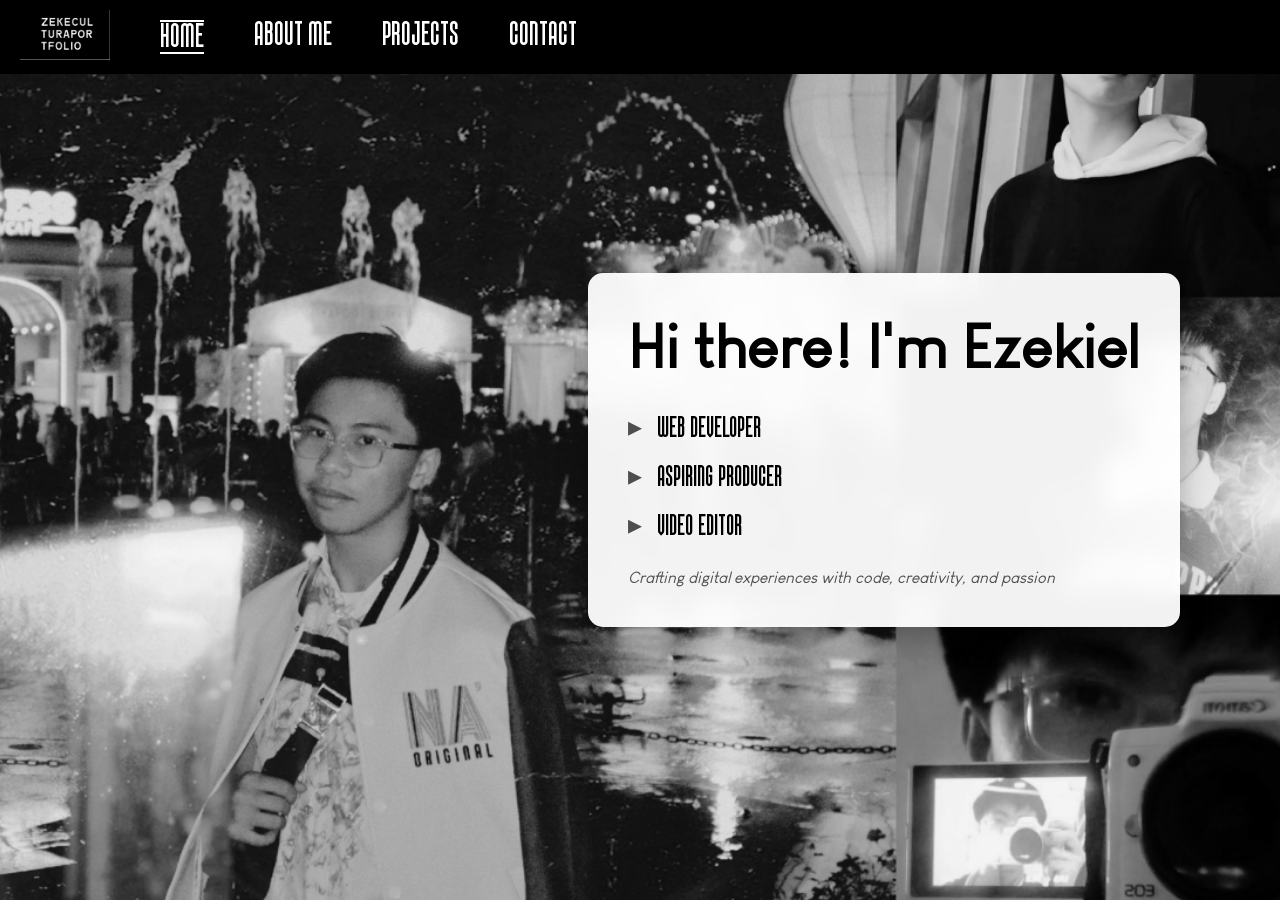
<file: index.html>
<!DOCTYPE html>
<html lang="en">
<head>
    <meta charset="UTF-8">
    <meta name="viewport" content="width=device-width, initial-scale=1.0">
    <title>Homepage</title>
    <link rel="stylesheet" href="stylesheets/homepage.css">
</head>
<body>
    <!-- Top Navigation Bar -->
    <header class="topbar">
        <div class="logo">
            <img src="assets/images/logo.png" alt="Logo">
        </div>
        <nav>
            <ul>
                <li><a href="index.html" class="active">Home</a></li>
                <li><a href="about.html">About Me</a></li>
                <li><a href="projects.html">Projects</a></li>
                <li><a href="contact.html">Contact</a></li>
            </ul>
        </nav>
    </header>

    <!-- Background Section -->
    <section class="hero">
        <div class="hero-content">
            <h1 class="title-fade">Hi there! I'm Ezekiel</h1>
            <ul class="roles">
                <li class="role-item">Web Developer</li>
                <li class="role-item">Aspiring Producer</li>
                <li class="role-item">Video Editor</li>
            </ul>
            <p class="subtitle-fade">Crafting digital experiences with code, creativity, and passion</p>
        </div>
    </section>
</body>
</html>
</file>
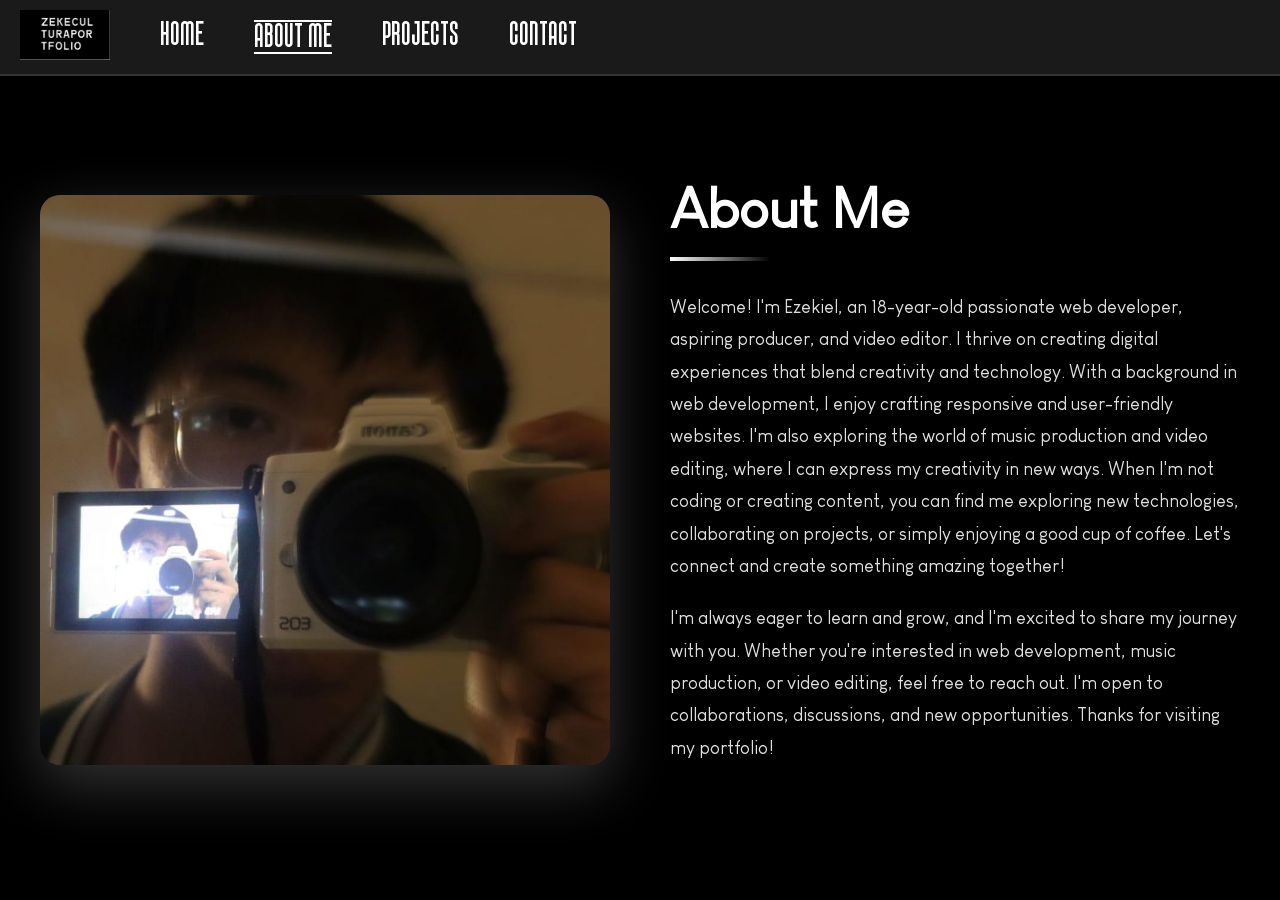
<file: about.html>
<!DOCTYPE html>
<html lang="en">
<head>
    <meta charset="UTF-8">
    <meta name="viewport" content="width=device-width, initial-scale=1.0">
    <title>About Me - Ezekiel</title>
    <link rel="stylesheet" href="stylesheets/homepage.css">
    <link rel="stylesheet" href="stylesheets/about.css">
</head>
<body class="about-body">
    <!-- Top Navigation Bar -->
    <header class="topbar about-topbar">
        <div class="logo">
            <img src="assets/images/logo.png" alt="Logo">
        </div>
        <nav>
            <ul>
                <li><a href="index.html">Home</a></li>
                <li><a href="about.html" class="active">About Me</a></li>
                <li><a href="projects.html">Projects</a></li>
                <li><a href="contact.html">Contact</a></li>
            </ul>
        </nav>
    </header>

    <!-- About Section -->
    <section class="about-section">
        <div class="about-container">
            <div class="about-image-wrapper">
                <div class="about-image">
                    <img src="assets/images/pfp.jpg" alt="Profile Picture">
                </div>
            </div>
            <div class="about-text-wrapper">
                <h1 class="about-title">About Me</h1>
                <p class="about-paragraph">
                    Welcome! I'm Ezekiel, an 18-year-old passionate web developer, aspiring producer, and video editor. 
                    I thrive on creating digital experiences that blend creativity and technology. With a background in web development, I enjoy crafting responsive and user-friendly websites. I'm also exploring the world of music production and video editing, where I can express my creativity in new ways. When I'm not coding or creating content, you can find me exploring new technologies, collaborating on projects, or simply enjoying a good cup of coffee. Let's connect and create something amazing together!
                </p>
                <p class="about-paragraph">
                    I'm always eager to learn and grow, and I'm excited to share my journey with you. Whether you're interested in web development, music production, or video editing, feel free to reach out. I'm open to collaborations, discussions, and new opportunities. Thanks for visiting my portfolio!
                </p>
            </div>
        </div>
    </section>

    <script src="js/about.js"></script>
</body>
</html>
</file>
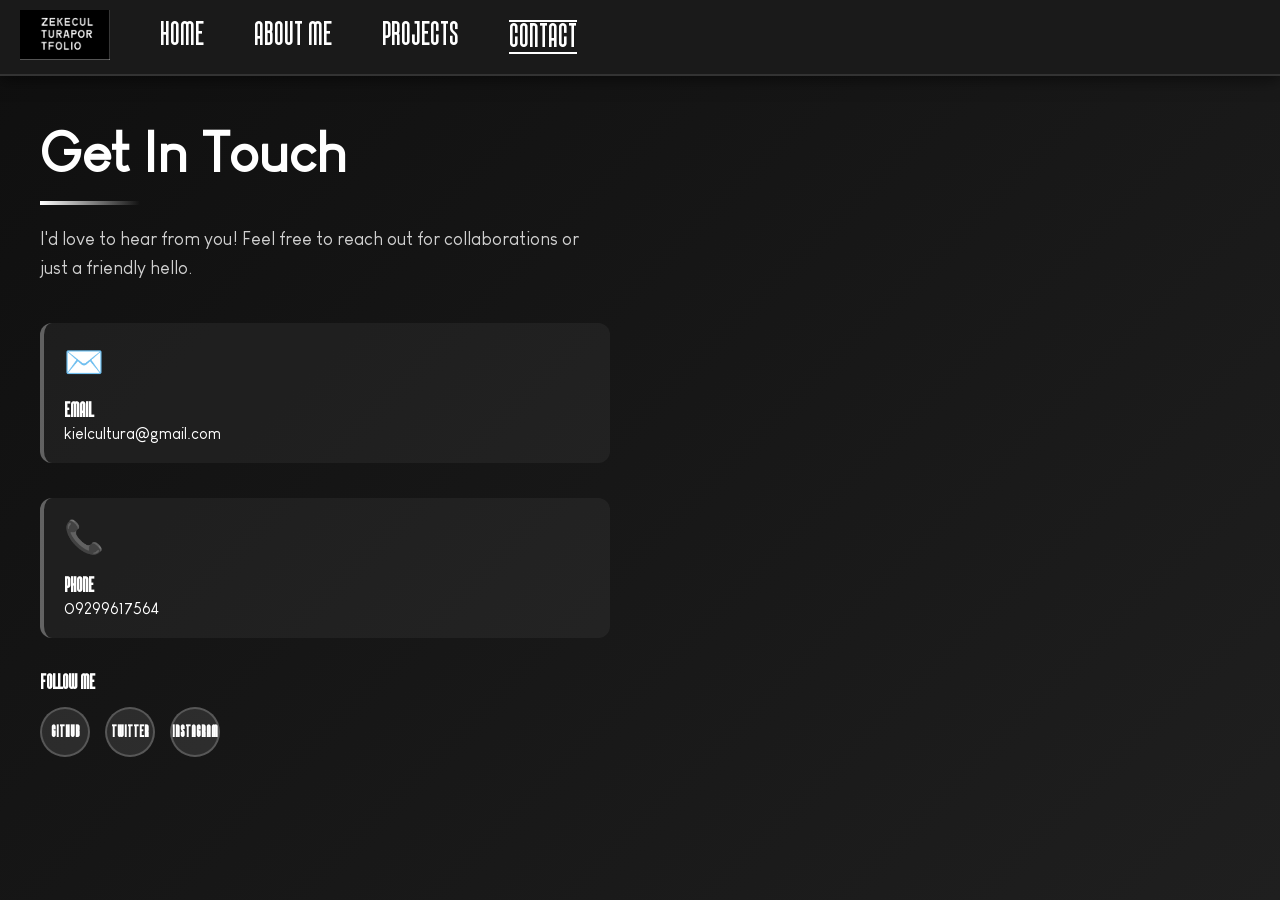
<file: contact.html>
<!DOCTYPE html>
<html lang="en">
<head>
    <meta charset="UTF-8">
    <meta name="viewport" content="width=device-width, initial-scale=1.0">
    <title>Contact - Ezekiel</title>
    <link rel="stylesheet" href="stylesheets/homepage.css">
    <link rel="stylesheet" href="stylesheets/contact.css">
</head>
<body class="contact-body">
    <!-- Top Navigation Bar -->
    <header class="topbar contact-topbar">
        <div class="logo">
            <img src="assets/images/logo.png" alt="Logo">
        </div>
        <nav>
            <ul>
                <li><a href="index.html">Home</a></li>
                <li><a href="about.html">About Me</a></li>
                <li><a href="projects.html">Projects</a></li>
                <li><a href="contact.html" class="active">Contact</a></li>
            </ul>
        </nav>
    </header>

    <!-- Contact Section -->
    <section class="contact-section">
        <div class="contact-container">
            <div class="contact-info">
                <h1 class="contact-title">Get In Touch</h1>
                <p class="contact-intro">I'd love to hear from you! Feel free to reach out for collaborations or just a friendly hello.</p>

                <div class="contact-items">
                    <div class="contact-item">
                        <div class="contact-icon">✉️</div>
                        <h3>Email</h3>
                        <p><a href="mailto:[kielcultura@gmail.com]">kielcultura@gmail.com</a></p>
                    </div>

                    <div class="contact-item">
                        <div class="contact-icon">📞</div>
                        <h3>Phone</h3>
                        <p><a href="tel:[your-phone]">09299617564</a></p>
                    </div>

                <div class="social-links">
                    <h3>Follow Me</h3>
                    <div class="social-icons">
                        <a href="https://github.com/KielCultura" class="social-icon" title="GitHub">GitHub</a>
                        <a href="https://x.com/CiriloCultura" class="social-icon" title="Twitter">Twitter</a>
                        <a href="https://www.instagram.com/zeke_culture08/" class="social-icon" title="Instagram">Instagram</a>
                    </div>
                </div>
            </div>


        </div>
    </section>

    <script src="js/contact.js"></script>
</body>
</html>
</file>
<file: stylesheets/homepage.css>
/* importing font*/
@font-face {
    font-family: "ThisAppeal";
    src: url("../assets/fonts/ThisAppeal-FreeDemo.ttf") format("truetype");   
    font-weight: normal;
    font-style: normal;
}

@font-face {
    font-family: "Louis George Cafe";
    src: url("../assets/fonts/Louis George Cafe.ttf") format("truetype");   
    font-weight: normal;
    font-style: normal;
}


/* Reset some default styles */
* {
    margin: 0;
    padding: 0;
    box-sizing: border-box;
}

/* Body with background image */
body {
    background: url("../assets/images/mainbg.png") no-repeat center center fixed;
    background-size: cover;
    color: white;
    height: 100vh;
    animation: pageLoad 0.6s ease-out;
}

/* Top navigation bar */
.topbar {
    display: flex;
    justify-content: flex-start;
    align-items: center;
    background: #000000;
    padding: 10px 20px;
    position: fixed;
    width: 100%;
    top: 0;
    z-index: 1000;
}

/* Logo styling */
.logo img {
    height: 50px;
}

.logo {
    margin-right: 50px;
}

/* Navigation menu */
nav ul {
    list-style: none;
    display: flex;
    gap: 50px;
}

nav ul li a {
    font-family: "ThisAppeal", sans-serif;
    text-decoration: none;
    color: white;
    font-size: 32px;
    position: relative;
    transition: color 0.3s ease;
    display: inline-block;
}

nav ul li a::after {
    content: '';
    position: absolute;
    width: 0;
    height: 2px;
    bottom: -5px;
    left: 0;
    background-color: #ffffff;
    transition: width 0.3s ease;
}

nav ul li a:hover {
    color: #4e4e4e;
}

nav ul li a:hover::after {
    width: 100%;
}

nav ul li a.active {
    border-bottom: 2px solid #ffffff;
    border-top: 2px solid #ffffff;
    animation: pulse 2s infinite;
}

/* Hero section */
.hero {
    display: flex;
    flex-direction: column;
    justify-content: center;
    align-items: flex-start;
    text-align: left;
    position: absolute;
    top: 50%;
    right: 100px;
    transform: translateY(-50%);
    z-index: 10;
}

.hero-content {
    background: rgba(255, 255, 255, 0.95);
    backdrop-filter: blur(10px);
    border-radius: 15px;
    padding: 40px;
    box-shadow: 0 8px 32px rgba(0, 0, 0, 0.3);
    animation: slideInRight 1s ease-out;
}

.title-fade {
    color: black;
    font-size: 60px;
    font-weight: bold;
    font-family: "Louis George Cafe", serif;
    margin-bottom: 20px;
    animation: fadeInDown 0.8s ease-out;
}

.roles {
    list-style: none;
    color: black;
    font-size: 28px;
    font-family: "ThisAppeal", sans-serif;
    margin-bottom: 20px;
}

.role-item {
    padding: 8px 0;
    animation: fadeInLeft 1s ease-out backwards;
}

.role-item:nth-child(1) { animation-delay: 0.3s; }
.role-item:nth-child(2) { animation-delay: 0.6s; }
.role-item:nth-child(3) { animation-delay: 0.9s; }

.role-item::before {
    content: "▸ ";
    color: #4e4e4e;
    margin-right: 10px;
    animation: pulse 2s infinite;
}

.subtitle-fade {
    color: #4e4e4e;
    font-size: 16px;
    font-family: "Louis George Cafe", serif;
    font-style: italic;
    animation: fadeIn 1s ease-out 1.2s forwards;
    opacity: 0;
}

/* Animations */
@keyframes slideInRight {
    from {
        opacity: 0;
        transform: translateX(100px);
    }
    to {
        opacity: 1;
        transform: translateX(0);
    }
}

@keyframes fadeInDown {
    from {
        opacity: 0;
        transform: translateY(-30px);
    }
    to {
        opacity: 1;
        transform: translateY(0);
    }
}

@keyframes fadeInLeft {
    from {
        opacity: 0;
        transform: translateX(-30px);
    }
    to {
        opacity: 1;
        transform: translateX(0);
    }
}

@keyframes fadeIn {
    from {
        opacity: 0;
    }
    to {
        opacity: 1;
    }
}

@keyframes pulse {
    0%, 100% { opacity: 0.6; }
    50% { opacity: 1; }
}

@keyframes pageLoad {
    from {
        opacity: 0;
    }
    to {
        opacity: 1;
    }
}
</file>
<file: stylesheets/about.css>
/* About page specific body styling */
.about-body {
    background: black;
    background-image: none;
    color: white;
    min-height: 100vh;
    animation: pageLoad 0.6s ease-out;
}

/* Topbar styling for about page */
.about-topbar {
    background: #1a1a1a;
    border-bottom: 2px solid #333333;
    box-shadow: 0 4px 15px rgba(0, 0, 0, 0.5);
    z-index: 1000;
}

.about-topbar .logo img {
    filter: brightness(1);
}

.about-topbar nav ul li a {
    color: white;
    font-size: 32px;
}

.about-topbar nav ul li a:hover {
    color: #bbbbbb;
}

.about-topbar nav ul li a.active {
    border-bottom: 2px solid #ffffff;
    border-top: 2px solid #ffffff;
}

/* About Section */
.about-section {
    display: flex;
    justify-content: center;
    align-items: center;
    min-height: 100vh;
    padding: 100px 40px 40px;
}

.about-container {
    display: grid;
    grid-template-columns: 1fr 1fr;
    gap: 60px;
    max-width: 1200px;
    align-items: center;
}

/* Image wrapper with animations */
.about-image-wrapper {
    perspective: 1000px;
}

.about-image {
    position: relative;
    width: 100%;
    aspect-ratio: 1;
    border-radius: 20px;
    overflow: hidden;
    background: linear-gradient(135deg, #1e1e1e 0%, #333333 100%);
    box-shadow: 0 20px 60px rgba(255, 255, 255, 0.2);
    animation: fadeInImage 1s ease-out;
    transition: transform 0.3s ease, box-shadow 0.3s ease;
}

.about-image img {
    width: 100%;
    height: 100%;
    object-fit: cover;
    display: block;
    transition: transform 0.4s ease, filter 0.4s ease;
}

.about-image:hover {
    transform: translateY(-10px) rotateX(5deg);
    box-shadow: 0 30px 80px rgba(255, 255, 255, 0.4);
}

.about-image:hover img {
    transform: scale(1.05);
    filter: brightness(1.1);
}

/* Text wrapper with animations */
.about-text-wrapper {
    animation: fadeInText 1s ease-out 0.3s forwards;
    opacity: 0;
}

.about-title {
    font-family: "Louis George Cafe", serif;
    font-size: 56px;
    font-weight: bold;
    margin-bottom: 30px;
    position: relative;
    padding-bottom: 20px;
}

.about-title::after {
    content: '';
    position: absolute;
    bottom: 0;
    left: 0;
    width: 100px;
    height: 4px;
    background: linear-gradient(90deg, #ffffff 0%, transparent 100%);
    animation: expandWidth 0.8s ease-out 0.8s forwards;
    transform-origin: left;
    transform: scaleX(0);
}

.about-paragraph {
    font-family: "Louis George Cafe", serif;
    font-size: 18px;
    line-height: 1.8;
    margin-bottom: 20px;
    color: #e0e0e0;
    transition: color 0.3s ease, transform 0.3s ease;
}

.about-paragraph:hover {
    color: #ffffff;
    transform: translateX(10px);
}

/* Animations */
@keyframes slideDownTopbar {
    from {
        opacity: 0;
        transform: translateY(-40px);
    }
    to {
        opacity: 1;
        transform: translateY(0);
    }
}

@keyframes fadeInImage {
    from {
        opacity: 0;
        transform: scale(0.9) rotateY(-10deg);
    }
    to {
        opacity: 1;
        transform: scale(1) rotateY(0deg);
    }
}

@keyframes fadeInText {
    from {
        opacity: 0;
        transform: translateX(30px);
    }
    to {
        opacity: 1;
        transform: translateX(0);
    }
}

@keyframes expandWidth {
    from {
        width: 0;
        transform: scaleX(0);
    }
    to {
        width: 100px;
        transform: scaleX(1);
    }
}

@keyframes pulse {
    0%, 100% { opacity: 0.6; }
    50% { opacity: 1; }
}

@keyframes pageLoad {
    from {
        opacity: 0;
    }
    to {
        opacity: 1;
    }
}

/* Responsive Design */
@media (max-width: 768px) {
    .about-container {
        grid-template-columns: 1fr;
        gap: 40px;
    }

    .about-section {
        padding: 100px 20px 40px;
    }

    .about-title {
        font-size: 40px;
    }

    .about-paragraph {
        font-size: 16px;
    }

    .about-topbar nav ul {
        gap: 30px;
    }

    .about-topbar nav ul li a {
        font-size: 18px;
    }
}
</file>
<file: stylesheets/contact.css>
/* Contact page specific body styling */
.contact-body {
    background: linear-gradient(135deg, #0f0f0f 0%, #1f1f1f 100%);
    color: white;
    min-height: 100vh;
    animation: pageLoad 0.6s ease-out;
}

/* Topbar styling for contact page */
.contact-topbar {
    background: #1a1a1a;
    border-bottom: 2px solid #333333;
    box-shadow: 0 4px 15px rgba(0, 0, 0, 0.5);
    z-index: 1000;
}

.contact-topbar nav ul li a {
    color: white;
    font-size: 32px;
}

.contact-topbar nav ul li a:hover {
    color: #bbbbbb;
}

/* Contact Section */
.contact-section {
    min-height: 100vh;
    padding: 120px 40px 60px;
}

.contact-container {
    max-width: 1200px;
    margin: 0 auto;
    display: grid;
    grid-template-columns: 1fr 1fr;
    gap: 60px;
    align-items: start;
}

/* Contact Info */
.contact-info {
    animation: slideInLeft 0.8s ease-out;
}

.contact-title {
    font-family: "Louis George Cafe", serif;
    font-size: 56px;
    margin-bottom: 20px;
    position: relative;
    padding-bottom: 20px;
}

.contact-title::after {
    content: '';
    position: absolute;
    bottom: 0;
    left: 0;
    width: 100px;
    height: 4px;
    background: linear-gradient(90deg, #ffffff 0%, transparent 100%);
    animation: expandWidth 0.8s ease-out 0.3s forwards;
    transform-origin: left;
    transform: scaleX(0);
}

.contact-intro {
    font-family: "Louis George Cafe", serif;
    font-size: 18px;
    color: #d0d0d0;
    margin-bottom: 40px;
    line-height: 1.6;
    animation: fadeIn 1s ease-out 0.5s forwards;
    opacity: 0;
}

/* Contact Items */
.contact-items {
    margin-bottom: 50px;
}

.contact-item {
    margin-bottom: 35px;
    padding: 20px;
    background: rgba(255, 255, 255, 0.05);
    border-radius: 12px;
    border-left: 4px solid rgba(255, 255, 255, 0.3);
    transition: all 0.3s ease;
    animation: slideInUp 0.8s ease-out backwards;
}

.contact-item:nth-child(1) { animation-delay: 0.6s; }
.contact-item:nth-child(2) { animation-delay: 0.7s; }
.contact-item:nth-child(3) { animation-delay: 0.8s; }

.contact-item:hover {
    background: rgba(255, 255, 255, 0.1);
    border-left-color: #ffffff;
    transform: translateX(10px);
}

.contact-icon {
    font-size: 32px;
    margin-bottom: 10px;
    display: inline-block;
    animation: iconBounce 0.6s ease-out backwards;
}

.contact-item:nth-child(1) .contact-icon { animation-delay: 0.6s; }
.contact-item:nth-child(2) .contact-icon { animation-delay: 0.7s; }
.contact-item:nth-child(3) .contact-icon { animation-delay: 0.8s; }

.contact-item h3 {
    font-family: "ThisAppeal", sans-serif;
    font-size: 20px;
    margin: 10px 0 5px;
}

.contact-item p {
    font-family: "Louis George Cafe", serif;
    font-size: 16px;
    color: #d0d0d0;
}

.contact-item a {
    color: #ffffff;
    text-decoration: none;
    transition: color 0.3s ease;
}

.contact-item a:hover {
    color: #bbbbbb;
    text-decoration: underline;
}

/* Social Links */
.social-links {
    animation: slideInUp 0.8s ease-out 0.9s backwards;
}

.social-links h3 {
    font-family: "ThisAppeal", sans-serif;
    font-size: 20px;
    margin-bottom: 15px;
}

.social-icons {
    display: flex;
    gap: 15px;
    flex-wrap: wrap;
}

.social-icon {
    width: 50px;
    height: 50px;
    display: flex;
    align-items: center;
    justify-content: center;
    background: rgba(255, 255, 255, 0.1);
    border-radius: 50%;
    text-decoration: none;
    color: white;
    font-family: "ThisAppeal", sans-serif;
    font-weight: bold;
    transition: all 0.3s ease;
    border: 2px solid rgba(255, 255, 255, 0.2);
}

.social-icon:hover {
    background: rgba(255, 255, 255, 0.2);
    border-color: rgba(255, 255, 255, 0.5);
    transform: translateY(-5px) rotateZ(10deg);
}

/* Contact Form */
.contact-form {
    animation: slideInRight 0.8s ease-out;
    display: flex;
    flex-direction: column;
    gap: 20px;
}

.form-group {
    position: relative;
}

.form-group label {
    display: block;
    font-family: "ThisAppeal", sans-serif;
    font-size: 14px;
    margin-bottom: 8px;
    font-weight: bold;
}

.form-group input,
.form-group textarea {
    width: 100%;
    padding: 14px;
    background: rgba(255, 255, 255, 0.05);
    border: 2px solid rgba(255, 255, 255, 0.2);
    border-radius: 8px;
    color: white;
    font-family: "Louis George Cafe", serif;
    font-size: 16px;
    transition: all 0.3s ease;
    resize: vertical;
}

.form-group input::placeholder,
.form-group textarea::placeholder {
    color: rgba(255, 255, 255, 0.5);
}

.form-group input:focus,
.form-group textarea:focus {
    outline: none;
    background: rgba(255, 255, 255, 0.1);
    border-color: rgba(255, 255, 255, 0.5);
    box-shadow: 0 0 20px rgba(255, 255, 255, 0.2);
}

.form-error {
    position: absolute;
    bottom: -20px;
    left: 0;
    font-size: 12px;
    color: #ff6b6b;
    font-family: "Louis George Cafe", serif;
    display: none;
}

.form-group input.error,
.form-group textarea.error {
    border-color: #ff6b6b;
    animation: shake 0.5s ease-in-out;
}

.form-group input.error ~ .form-error,
.form-group textarea.error ~ .form-error {
    display: block;
}

/* Submit Button */
.submit-btn {
    padding: 14px 30px;
    background: linear-gradient(135deg, #ffffff 0%, #f0f0f0 100%);
    color: #000000;
    border: none;
    border-radius: 8px;
    font-family: "ThisAppeal", sans-serif;
    font-size: 18px;
    font-weight: bold;
    cursor: pointer;
    transition: all 0.3s ease;
    position: relative;
    overflow: hidden;
    margin-top: 10px;
}

.submit-btn::before {
    content: '';
    position: absolute;
    top: 0;
    left: -100%;
    width: 100%;
    height: 100%;
    background: rgba(255, 255, 255, 0.2);
    transition: left 0.3s ease;
}

.submit-btn:hover {
    transform: translateY(-3px);
    box-shadow: 0 15px 30px rgba(255, 255, 255, 0.3);
}

.submit-btn:hover::before {
    left: 100%;
}

.submit-btn:active {
    transform: translateY(-1px);
}

/* Animations */
@keyframes slideInLeft {
    from {
        opacity: 0;
        transform: translateX(-50px);
    }
    to {
        opacity: 1;
        transform: translateX(0);
    }
}

@keyframes slideInRight {
    from {
        opacity: 0;
        transform: translateX(50px);
    }
    to {
        opacity: 1;
        transform: translateX(0);
    }
}

@keyframes slideInUp {
    from {
        opacity: 0;
        transform: translateY(30px);
    }
    to {
        opacity: 1;
        transform: translateY(0);
    }
}

@keyframes fadeIn {
    from {
        opacity: 0;
    }
    to {
        opacity: 1;
    }
}

@keyframes expandWidth {
    from {
        width: 0;
        transform: scaleX(0);
    }
    to {
        width: 100px;
        transform: scaleX(1);
    }
}

@keyframes iconBounce {
    from {
        opacity: 0;
        transform: scale(0.5) translateY(10px);
    }
    to {
        opacity: 1;
        transform: scale(1) translateY(0);
    }
}

@keyframes shake {
    0%, 100% { transform: translateX(0); }
    25% { transform: translateX(-5px); }
    75% { transform: translateX(5px); }
}

@keyframes pageLoad {
    from {
        opacity: 0;
    }
    to {
        opacity: 1;
    }
}

/* Responsive Design */
@media (max-width: 768px) {
    .contact-container {
        grid-template-columns: 1fr;
        gap: 40px;
    }

    .contact-section {
        padding: 100px 20px 40px;
    }

    .contact-title {
        font-size: 40px;
    }

    .contact-intro {
        font-size: 16px;
    }

    .social-icons {
        justify-content: flex-start;
    }

    .form-group {
        margin-bottom: 15px;
    }

    .form-group input,
    .form-group textarea {
        padding: 12px;
        font-size: 14px;
    }
}
</file>
